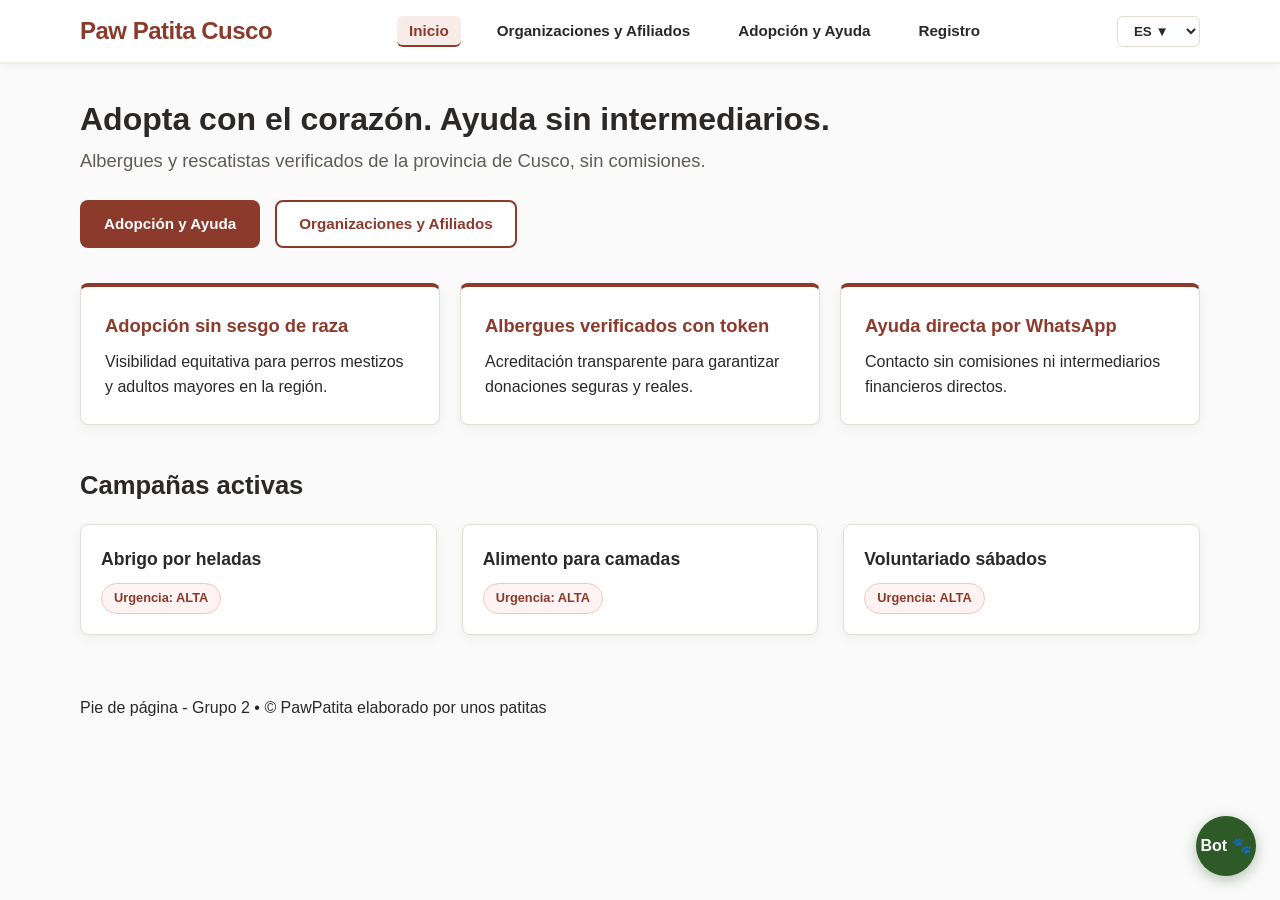
<file: index.html>
<!DOCTYPE html>
<html lang="es">
<head>
    <meta charset="UTF-8">
    <meta name="viewport" content="width=device-width, initial-scale=1.0">
    <title>Paw Patita Cusco</title>
    <link rel="stylesheet" href="css/style.css">

</head>
<body>
    <header id="cabecera">
        <div class="contenedor nav-contenedor">
            <div class="logo">
                <h2>Paw Patita Cusco</h2>
            </div>
            <nav id="menu">
                <ul>
                    <li><a href="index.html" class="active" aria-current="page">Inicio</a></li>
                    <li><a href="organizaciones.html">Organizaciones y Afiliados</a></li>
                    <li><a href="adopcion-ayuda.html">Adopción y Ayuda</a></li>
                    <li><a href="registro.html">Registro</a></li>
                </ul>
            </nav>
            <div class="idioma-selector">
                <select id="select-idioma">
                    <option value="es">ES ▼</option>
                    <option value="qu">QU ▼</option>
                    <option value="en">EN ▼</option>
                </select>
            </div>
        </div>
    </header>
    <main class="contenedor">

        <h1>Adopta con el corazón. Ayuda sin intermediarios.</h1>
        <p class="subtitulo-hero">Albergues y rescatistas verificados de la provincia de Cusco, sin comisiones.</p>
        
        <div class="hero-botones">
            <a href="adopcion-ayuda.html" class="btn btn-negro">Adopción y Ayuda</a>
            <a href="organizaciones.html" class="btn btn-borde">Organizaciones y Afiliados</a>
        </div>

    <!--Las tres tarjetitas-->
        <div class="tarjetas-valores">
            <div class="tarjeta-info">
                <h3>Adopción sin sesgo de raza</h3>
                <p>Visibilidad equitativa para perros mestizos y adultos mayores en la región.</p>
            </div>
            <div class="tarjeta-info">
                <h3>Albergues verificados con token</h3>
                <p>Acreditación transparente para garantizar donaciones seguras y reales.</p>
            </div>
            <div class="tarjeta-info">
                <h3>Ayuda directa por WhatsApp</h3>
                <p>Contacto sin comisiones ni intermediarios financieros directos.</p>
            </div>
        </div>
        <section class="campanas-activas">
            <h2>Campañas activas</h2>
            <div class="grid-3">
                <div class="tarjeta-campana">
                    <h4>Abrigo por heladas</h4>
                    <span class="badge urgencia-alta">Urgencia: ALTA</span>
                </div>
                <div class="tarjeta-campana">
                    <h4>Alimento para camadas</h4>
                    <span class="badge urgencia-alta">Urgencia: ALTA</span>
                </div>
                <div class="tarjeta-campana">
                    <h4>Voluntariado sábados</h4>
                    <span class="badge urgencia-alta">Urgencia: ALTA</span>
                </div>
            </div>
        </section>

    </main>
    <div id="bot-flotante" onclick="abrirBot()">
        <span>Bot 🐾</span>
    </div>
    <footer>
        <div class="contenedor">
            <p>Pie de página - Grupo 2 • © PawPatita elaborado por unos patitas</p>
        </div>
    </footer>
    <script src="js/script.js"></script>
</body>
</html>
</file>
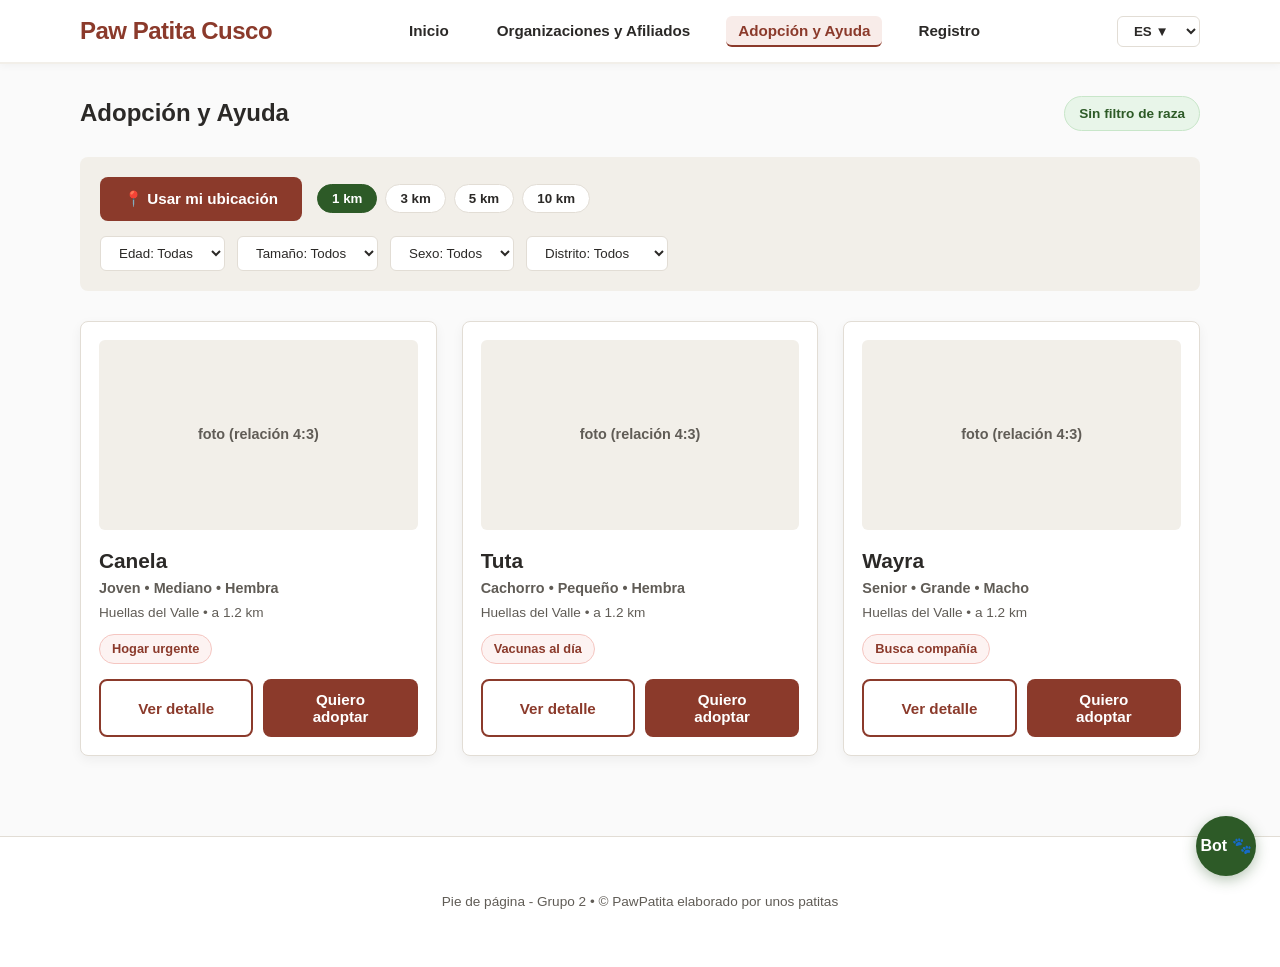
<file: adopcion-ayuda.html>
<!DOCTYPE html>
<html lang="en">
<head>
    <meta charset="UTF-8">
    <meta name="viewport" content="width=device-width, initial-scale=1.0">
    <title>PawPatita - Adopcion Ayuda</title>
    <link rel="stylesheet" href="css/style.css">
</head>
<body>
    <header id="cabecera">
        <div class="contenedor nav-contenedor">
            <div class="logo">
                <h2>Paw Patita Cusco</h2>
            </div>
            <nav id="menu">
                <ul>
                    <li><a href="index.html">Inicio</a></li>
                    <li><a href="organizaciones.html">Organizaciones y Afiliados</a></li>
                    <li><a href="adopcion-ayuda.html" class="active" aria-current="page">Adopción y Ayuda</a></li>
                    <li><a href="registro.html">Registro</a></li>
                </ul>
            </nav>
            <div class="idioma-selector">
                <select id="select-idioma">
                    <option value="es">ES ▼</option>
                    <option value="qu">QU ▼</option>
                    <option value="en">EN ▼</option>
                </select>
            </div>
        </div>
    </header>
    <main class="contenedor">
        <div class="encabezado-seccion">
            <h2>Adopción y Ayuda</h2>
            <span class="leyenda-etica">Sin filtro de raza</span>
        </div>
        <aside class="panel-filtros">
            <div class="filtros-grupo">
                <button class="btn btn-negro" id="btn-ubicacion">📍 Usar mi ubicación</button>
                <div class="radios-radio">
                    <button class="chip active">1 km</button>
                    <button class="chip">3 km</button>
                    <button class="chip">5 km</button>
                    <button class="chip">10 km</button>
                </div>
            </div>
            <div class="filtros-selects">
                <select id="filtro-edad">
                    <option value="">Edad: Todas</option>
                    <option value="cachorro">Cachorro</option>
                    <option value="joven">Joven</option>
                    <option value="adulto">Adulto</option>
                    <option value="senior">Senior</option>
                </select>
                <select id="filtro-tamano">
                    <option value="">Tamaño: Todos</option>
                    <option value="pequeno">Pequeño</option>
                    <option value="mediano">Mediano</option>
                    <option value="grande">Grande</option>
                </select>
                <select id="filtro-sexo">
                    <option value="">Sexo: Todos</option>
                    <option value="hembra">Hembra</option>
                    <option value="macho">Macho</option>
                </select>
                <select id="filtro-distrito">
                    <option value="">Distrito: Todos</option>
                    <option value="wanchaq">Wanchaq</option>
                    <option value="san_sebastian">San Sebastián</option>
                    <option value="cusco">Cusco Cercado</option>
                </select>
            </div>
        </aside>
        <section class="grid-3" id="catalogo">
            
            <div class="tarjeta-mascota">
                <div class="foto-box">foto (relación 4:3)</div>
                <h3>Canela</h3>
                <p class="detalles-perro">Joven • Mediano • Hembra</p>
                <p class="ubicacion-perro">Huellas del Valle • a 1.2 km</p>
                <span class="badge-estado">Hogar urgente</span>
                <div class="botones-tarjeta">
                    <button class="btn btn-borde">Ver detalle</button>
                    <button class="btn btn-negro" onclick="contactarWhatsApp('Canela')">Quiero adoptar</button>
                </div>
            </div>

            <div class="tarjeta-mascota">
                <div class="foto-box">foto (relación 4:3)</div>
                <h3>Tuta</h3>
                <p class="detalles-perro">Cachorro • Pequeño • Hembra</p>
                <p class="ubicacion-perro">Huellas del Valle • a 1.2 km</p>
                <span class="badge-estado">Vacunas al día</span>
                <div class="botones-tarjeta">
                    <button class="btn btn-borde">Ver detalle</button>
                    <button class="btn btn-negro" onclick="contactarWhatsApp('Tuta')">Quiero adoptar</button>
                </div>
            </div>

            <div class="tarjeta-mascota">
                <div class="foto-box">foto (relación 4:3)</div>
                <h3>Wayra</h3>
                <p class="detalles-perro">Senior • Grande • Macho</p>
                <p class="ubicacion-perro">Huellas del Valle • a 1.2 km</p>
                <span class="badge-estado">Busca compañía</span>
                <div class="botones-tarjeta">
                    <button class="btn btn-borde">Ver detalle</button>
                    <button class="btn btn-negro" onclick="contactarWhatsApp('Wayra')">Quiero adoptar</button>
                </div>
            </div>
        </section>
    </main>
    <div id="bot-flotante" onclick="abrirBot()">
        <span>Bot 🐾</span>
    </div>

    <footer id="pie">
        <div class="contenedor">
            <p>Pie de página - Grupo 2 • © PawPatita elaborado por unos patitas</p>
        </div>
    </footer>

    <script src="js/script.js"></script>
</body>
</html>
</file>
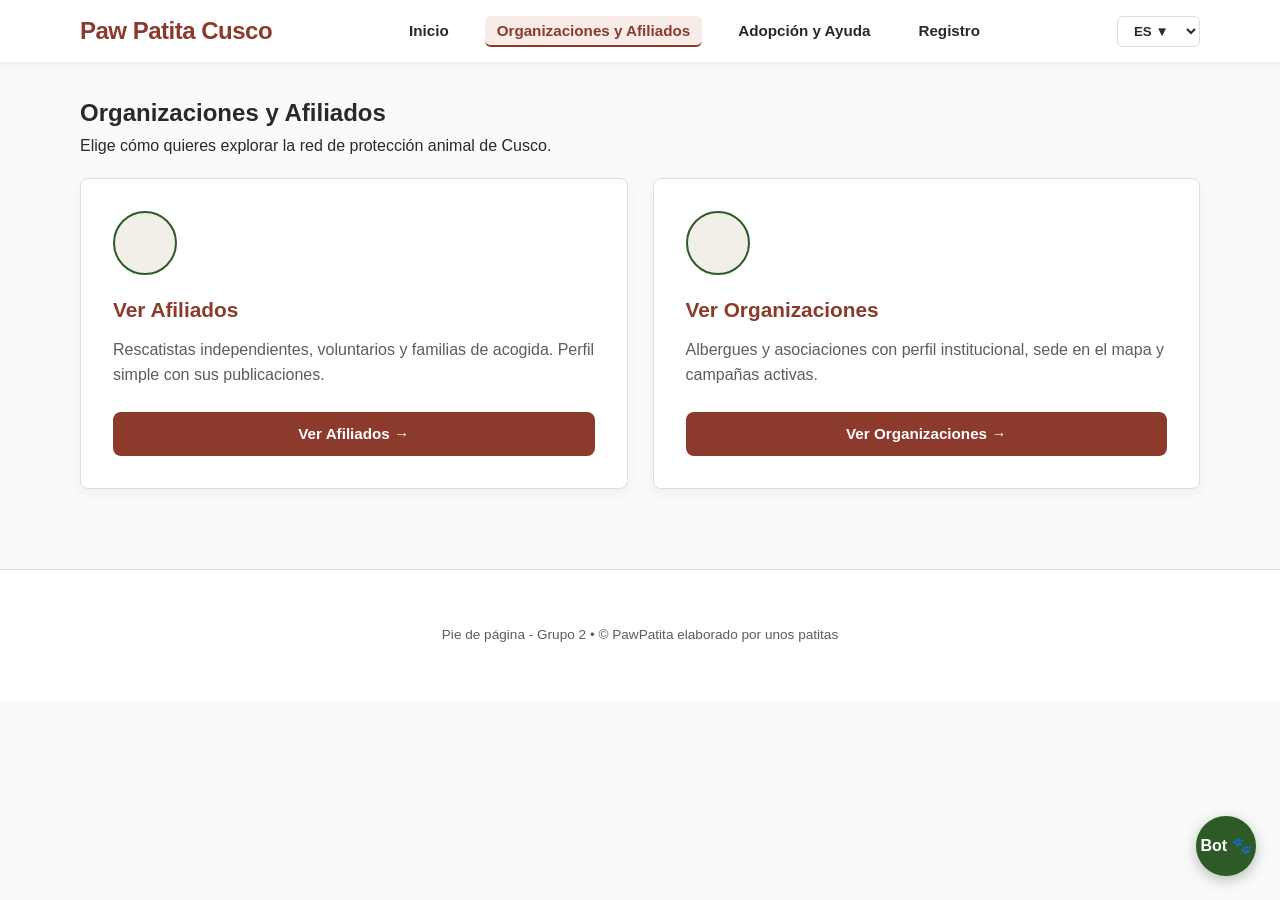
<file: organizaciones.html>
<!DOCTYPE html>
<html lang="en">
<head>
    <meta charset="UTF-8">
    <meta name="viewport" content="width=device-width, initial-scale=1.0">
    <title>PawPatita Cusco-Organizaciones y Afiliados</title>
    <link rel="stylesheet" href="css/style.css">
</head>
<body>
    <header id="cabecera">
        <div class="contenedor nav-contenedor">
            <div class="logo">
                <h2>Paw Patita Cusco</h2>
            </div>
            <nav id="menu">
                <ul>
                    <li><a href="index.html">Inicio</a></li>
                    <li><a href="organizaciones.html" class="active" aria-current="page">Organizaciones y Afiliados</a></li>
                    <li><a href="adopcion-ayuda.html">Adopción y Ayuda</a></li>
                    <li><a href="registro.html">Registro</a></li>
                </ul>
            </nav>
            <div class="idioma-selector">
                <select id="select-idioma">
                    <option value="es">ES ▼</option>
                    <option value="qu">QU ▼</option>
                    <option value="en">EN ▼</option>
                </select>
            </div>
        </div>
    </header>
    <main class="contenedor">
        <h2>Organizaciones y Afiliados</h2>
        <p class="subtitulo">Elige cómo quieres explorar la red de protección animal de Cusco.</p>
        <div class="grid-2 seccion-opciones">
            <div class="tarjeta-opcion">
                <div class="circle-placeholder"></div>
                <h3>Ver Afiliados</h3>
                <p>Rescatistas independientes, voluntarios y familias de acogida. Perfil simple con sus publicaciones.</p>
                <button class="btn btn-negro btn-full" onclick="alert('Redirigiendo a la lista de Afiliados locales...')">Ver Afiliados →</button>
            </div>

            <div class="tarjeta-opcion">
                <div class="circle-placeholder"></div>
                <h3>Ver Organizaciones</h3>
                <p>Albergues y asociaciones con perfil institucional, sede en el mapa y campañas activas.</p>
                <button class="btn btn-negro btn-full" onclick="alert('Redirigiendo a la lista de Organizaciones verificadas...')">Ver Organizaciones →</button>
            </div>
        </div>
    </main>
    <div id="bot-flotante" onclick="abrirBot()">
        <span>Bot 🐾</span>
    </div>

    <footer id="pie">
        <div class="contenedor">
            <p>Pie de página - Grupo 2 • © PawPatita elaborado por unos patitas</p>
        </div>
    </footer>
    <script src="js/script.js"></script>
</body>
</html>
</file>
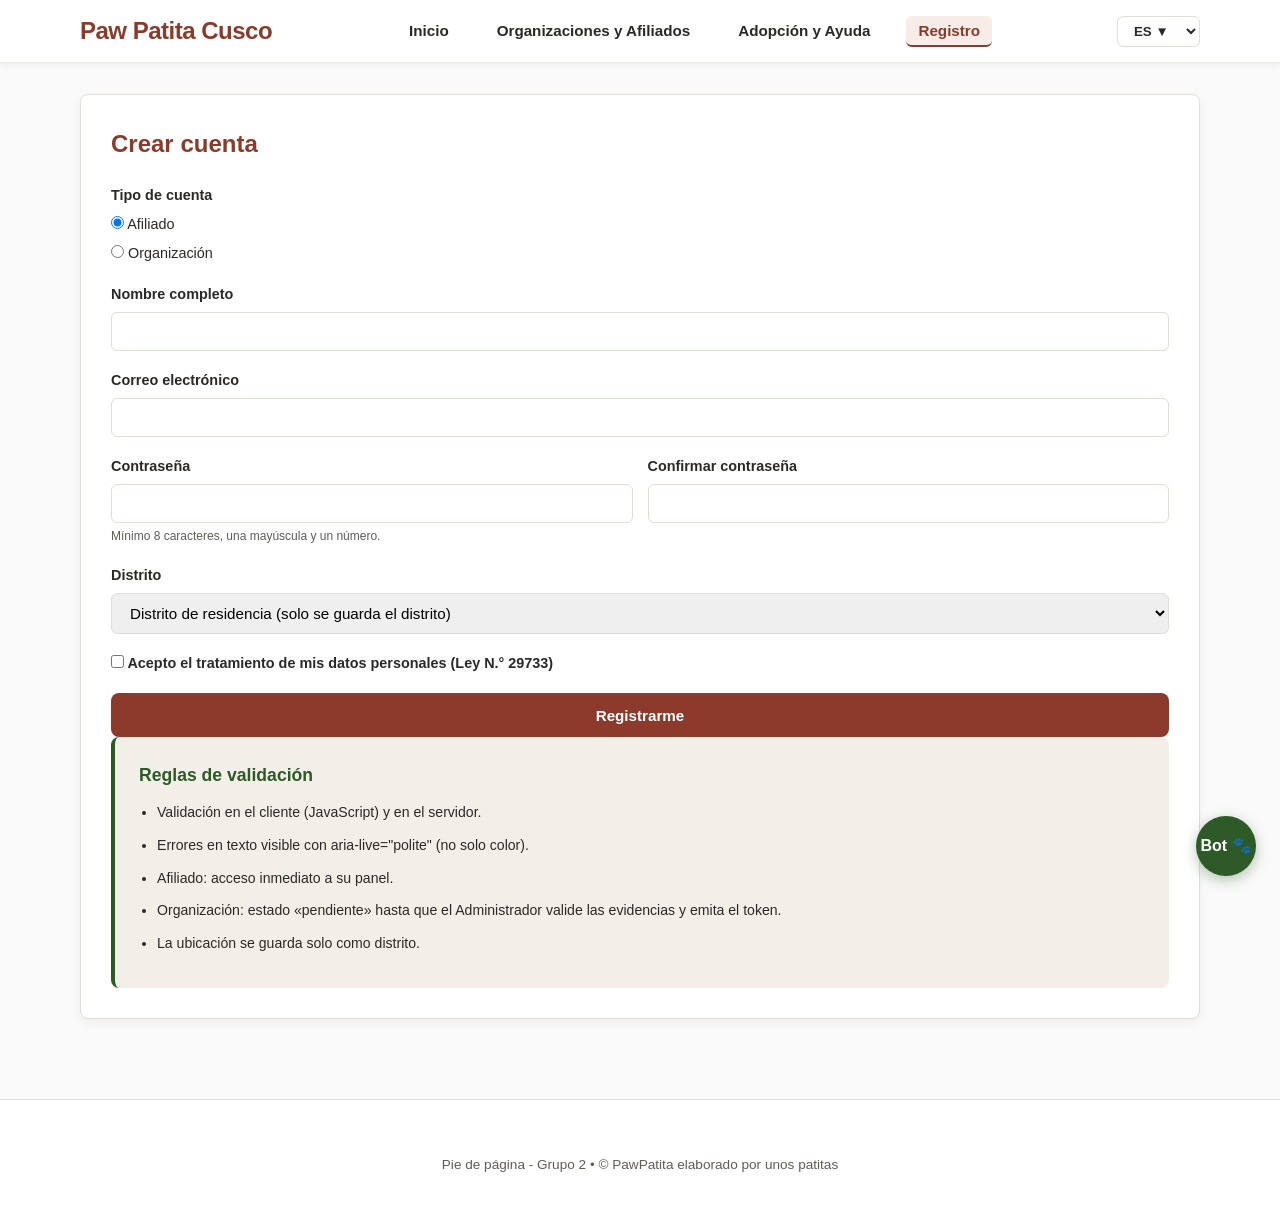
<file: registro.html>
<!DOCTYPE html>
<html lang="en">
<head>
    <meta charset="UTF-8">
    <meta name="viewport" content="width=device-width, initial-scale=1.0">
    <title>PawPatita Registro</title>
    <link rel="stylesheet" href="css/style.css">
</head>
<body>
    <header id="cabecera">
        <div class="contenedor nav-contenedor">
            <div class="logo">
                <h2>Paw Patita Cusco</h2>
            </div>
            <nav id="menu">
                <ul>
                    <li><a href="index.html">Inicio</a></li>
                    <li><a href="organizaciones.html">Organizaciones y Afiliados</a></li>
                    <li><a href="adopcion-ayuda.html">Adopción y Ayuda</a></li>
                    <li><a href="registro.html" class="active" aria-current="page">Registro</a></li>
                </ul>
            </nav>
            <div class="idioma-selector">
                <select id="select-idioma">
                    <option value="es">ES ▼</option>
                    <option value="qu">QU ▼</option>
                    <option value="en">EN ▼</option>
                </select>
            </div>
        </div>
    </header>
    <main class="contenedor">
        <section class="form-contenedor">
            <h2>Crear cuenta</h2>
            
            <form id="form-registro" onsubmit="return validacion();" action="#" method="POST">
                <div class="campo-grupo">
                    <label>Tipo de cuenta</label>
                    <div class="radio-opciones">
                        <label><input type="radio" name="tipo_cuenta" value="afiliado" checked onclick="mostrarCamposOrg(false)"> Afiliado</label>
                        <label><input type="radio" name="tipo_cuenta" value="organizacion" onclick="mostrarCamposOrg(true)"> Organización</label>
                    </div>
                </div>

                <div class="campo-grupo">
                    <label for="nombre">Nombre completo</label>
                    <input type="text" id="nombre" name="nombre">
                </div>

                <div class="campo-grupo">
                    <label for="correo">Correo electrónico</label>
                    <input type="email" id="correo" name="correo">
                </div>

                <div class="campo-grupo grid-2-inputs">
                    <div>
                        <label for="password">Contraseña</label>
                        <input type="password" id="password" name="password">
                        <small class="ayuda-texto">Mínimo 8 caracteres, una mayúscula y un número.</small>
                    </div>
                    <div>
                        <label for="confirmar_password">Confirmar contraseña</label>
                        <input type="password" id="confirmar_password" name="confirmar_password">
                    </div>
                </div>

                <div class="campo-grupo">
                    <label for="distrito">Distrito</label>
                    <select id="distrito" name="distrito">
                        <option value="">Distrito de residencia (solo se guarda el distrito)</option>
                        <option value="Cusco">Cusco Cercado</option>
                        <option value="Wanchaq">Wanchaq</option>
                        <option value="San Sebastian">San Sebastián</option>
                        <option value="San Jeronimo">San Jerónimo</option>
                        <option value="Santiago">Santiago</option>
                    </select>
                </div>

                <!-- BLOQUE CONDICIONAL ORGANIZACIÓN -->
                <div id="box-organizacion" class="box-condicional" style="display: none;">
                    <p class="titulo-condicional">Solo si el tipo de cuenta es Organización</p>
                    <div class="campo-grupo">
                        <label for="telefono">Teléfono WhatsApp (9 dígitos)</label>
                        <input type="text" id="telefono" name="telefono">
                    </div>
                    <div class="campo-grupo">
                        <label for="nombre_org">Nombre de la organización</label>
                        <input type="text" id="nombre_org" name="nombre_org">
                    </div>
                    <div class="campo-grupo">
                        <label for="evidencias">Evidencias de existencia en Cusco (enlaces o archivos)</label>
                        <input type="text" id="evidencias" name="evidencias" placeholder="Enlace o documento">
                    </div>
                </div>

                <div class="campo-grupo checkbox-box">
                    <label>
                        <input type="checkbox" id="terminos" name="terminos"> 
                        Acepto el tratamiento de mis datos personales (Ley N.° 29733)
                    </label>
                </div>

                <button type="submit" class="btn btn-negro btn-full">Registrarme</button>
            </form>
            <aside class="reglas-box">
                <h3>Reglas de validación</h3>
                <ul>
                    <li>Validación en el cliente (JavaScript) y en el servidor.</li>
                    <li>Errores en texto visible con aria-live="polite" (no solo color).</li>
                    <li>Afiliado: acceso inmediato a su panel.</li>
                    <li>Organización: estado «pendiente» hasta que el Administrador valide las evidencias y emita el token.</li>
                    <li>La ubicación se guarda solo como distrito.</li>
                </ul>
            </aside>
        </section>
    </main>
    <div id="bot-flotante" onclick="abrirBot()">
        <span>Bot 🐾</span>
    </div>

    <footer id="pie">
        <div class="contenedor">
            <p>Pie de página - Grupo 2 • © PawPatita elaborado por unos patitas</p>
        </div>
    </footer>
    <script src="js/script.js"></script>
</body>
</html>
</file>
<file: css/style.css>
/* ==========================================================================
   PAW PATITA CUSCO - HOJA DE ESTILOS CSS (SEMANA 08)
   ========================================================================== */

/* 1. VARIABLES Y TEMA DE COLOR */
:root {
    --color-primario: #8B3A2B;
    --color-primario-hover: #6F2E22;
    --color-secundario: #2D5A27;
    --color-secundario-hover: #22441D;
    
    --color-fondo-body: #FAFAFA;
    --color-fondo-tarjeta: #FFFFFF;
    --color-fondo-alt: #F2EFE9;
    
    --color-texto-principal: #2B2927;
    --color-texto-secundario: #605C56;
    --color-borde: #E2DDD5;
    --color-borde-fuerte: #8B3A2B;
    
    --sombra-tarjeta: 0 4px 12px rgba(0, 0, 0, 0.05);
    --sombra-hover: 0 8px 20px rgba(139, 58, 43, 0.12);
    --radio-borde: 8px;
}

/* 2. RESET Y BASES */
* {
    margin: 0;
    padding: 0;
    box-sizing: border-box;
    font-family: 'Segoe UI', Tahoma, Geneva, Verdana, sans-serif;
}

body {
    background-color: var(--color-fondo-body);
    color: var(--color-texto-principal);
    line-height: 1.6;
}

.contenedor {
    width: 90%;
    max-width: 1120px;
    margin: 0 auto;
    padding: 30px 0;
}

/* 3. CABECERA Y NAVEGACIÓN GLOBAL */
#cabecera {
    background-color: #FFFFFF;
    border-bottom: 2px solid var(--color-fondo-alt);
    box-shadow: 0 2px 8px rgba(0, 0, 0, 0.04);
    position: sticky;
    top: 0;
    z-index: 100;
}

.nav-contenedor {
    display: flex;
    justify-content: space-between;
    align-items: center;
    padding: 12px 0;
}

.logo h2 {
    color: var(--color-primario);
    font-size: 1.5rem;
    font-weight: 800;
    letter-spacing: -0.5px;
}

#menu ul {
    display: flex;
    list-style: none;
    gap: 24px;
}

#menu a {
    text-decoration: none;
    color: var(--color-texto-principal);
    font-size: 0.95rem;
    font-weight: 600;
    padding: 6px 12px;
    border-radius: 6px;
    transition: all 0.2s ease;
}

#menu a:hover {
    color: var(--color-primario);
    background-color: var(--color-fondo-alt);
}

#menu a.active {
    color: var(--color-primario);
    background-color: #F8ECE9;
    border-bottom: 2px solid var(--color-primario);
}

#select-idioma {
    border: 1.5px solid var(--color-borde);
    background-color: #FFFFFF;
    color: var(--color-texto-principal);
    padding: 6px 12px;
    font-weight: bold;
    border-radius: 6px;
    cursor: pointer;
    outline: none;
}

#select-idioma:focus {
    border-color: var(--color-primario);
}

/* 4. BOTONES HARMONIOSOS */
.btn {
    display: inline-flex;
    align-items: center;
    justify-content: center;
    padding: 10px 22px;
    font-size: 0.95rem;
    font-weight: 700;
    text-decoration: none;
    cursor: pointer;
    border-radius: var(--radio-borde);
    min-height: 44px;
    transition: all 0.2s ease-in-out;
    border: 2px solid transparent;
}

.btn-negro {
    background-color: var(--color-primario);
    color: #FFFFFF;
}

.btn-negro:hover {
    background-color: var(--color-primario-hover);
    box-shadow: 0 4px 12px rgba(139, 58, 43, 0.25);
}

.btn-borde {
    background-color: #FFFFFF;
    color: var(--color-primario);
    border-color: var(--color-primario);
}

.btn-borde:hover {
    background-color: #F8ECE9;
}

.btn-full {
    width: 100%;
}

/* 5. SECCIÓN INICIO / HERO */
.hero h1 {
    font-size: 2.3rem;
    color: var(--color-texto-principal);
    margin-bottom: 10px;
    line-height: 1.25;
}

.subtitulo-hero {
    font-size: 1.15rem;
    color: var(--color-texto-secundario);
    margin-bottom: 25px;
}

.hero-botones {
    display: flex;
    gap: 15px;
    margin-bottom: 35px;
}

.tarjetas-valores {
    display: grid;
    grid-template-columns: repeat(auto-fit, minmax(280px, 1fr));
    gap: 20px;
    margin-bottom: 40px;
}

.tarjeta-info {
    background-color: var(--color-fondo-tarjeta);
    border: 1px solid var(--color-borde);
    border-top: 4px solid var(--color-primario);
    border-radius: var(--radio-borde);
    padding: 24px;
    box-shadow: var(--sombra-tarjeta);
}

.tarjeta-info h3 {
    color: var(--color-primario);
    margin-bottom: 8px;
    font-size: 1.15rem;
}

.campanas-activas h2 {
    font-size: 1.6rem;
    margin-bottom: 18px;
    color: var(--color-texto-principal);
}

.tarjeta-campana {
    background-color: var(--color-fondo-tarjeta);
    border: 1px solid var(--color-borde);
    border-radius: var(--radio-borde);
    padding: 20px;
    box-shadow: var(--sombra-tarjeta);
    display: flex;
    flex-direction: column;
    justify-content: space-between;
}

.tarjeta-campana h4 {
    font-size: 1.1rem;
    color: var(--color-texto-principal);
}

.badge, .badge-estado {
    display: inline-block;
    background-color: #FDF3F2;
    color: var(--color-primario);
    border: 1px solid #F5C6C1;
    border-radius: 20px;
    padding: 4px 12px;
    font-size: 0.8rem;
    font-weight: 700;
    margin-top: 10px;
    width: fit-content;
}

/* 6. ORGANIZACIONES Y AFILIADOS */
.grid-2 {
    display: grid;
    grid-template-columns: repeat(auto-fit, minmax(300px, 1fr));
    gap: 25px;
    margin-top: 20px;
}

.tarjeta-opcion {
    background-color: var(--color-fondo-tarjeta);
    border: 1px solid var(--color-borde);
    border-radius: var(--radio-borde);
    padding: 32px;
    box-shadow: var(--sombra-tarjeta);
    transition: transform 0.2s ease, box-shadow 0.2s ease;
}

.tarjeta-opcion:hover {
    transform: translateY(-4px);
    box-shadow: var(--sombra-hover);
}

.tarjeta-opcion h3 {
    margin-bottom: 10px;
    font-size: 1.3rem;
    color: var(--color-primario);
}

.tarjeta-opcion p {
    color: var(--color-texto-secundario);
    margin-bottom: 24px;
}

.circle-placeholder {
    width: 64px;
    height: 64px;
    border-radius: 50%;
    background-color: var(--color-fondo-alt);
    border: 2px solid var(--color-secundario);
    margin-bottom: 18px;
}

/* 7. ADOPCIÓN Y AYUDA (DIRECTORIO/CATÁLOGO) */
.encabezado-seccion {
    display: flex;
    justify-content: space-between;
    align-items: center;
    margin-bottom: 24px;
}

.leyenda-etica {
    background-color: #E8F5E9;
    color: var(--color-secundario);
    border: 1px solid #C8E6C9;
    padding: 6px 14px;
    border-radius: 20px;
    font-weight: 700;
    font-size: 0.85rem;
}

.panel-filtros {
    background-color: var(--color-fondo-alt);
    border-radius: var(--radio-borde);
    padding: 20px;
    margin-bottom: 30px;
}

.filtros-grupo {
    display: flex;
    gap: 15px;
    align-items: center;
    margin-bottom: 15px;
    flex-wrap: wrap;
}

.radios-radio {
    display: flex;
    gap: 8px;
}

.radios-radio .chip {
    padding: 6px 14px;
    border: 1px solid var(--color-borde);
    background: #FFFFFF;
    color: var(--color-texto-principal);
    border-radius: 20px;
    font-weight: 600;
    cursor: pointer;
    transition: all 0.2s;
}

.radios-radio .chip.active, .radios-radio .chip:hover {
    background: var(--color-secundario);
    color: #FFFFFF;
    border-color: var(--color-secundario);
}

.filtros-selects {
    display: flex;
    gap: 12px;
    flex-wrap: wrap;
}

.filtros-selects select {
    padding: 8px 14px;
    border: 1px solid var(--color-borde);
    border-radius: 6px;
    background-color: #FFFFFF;
    color: var(--color-texto-principal);
    outline: none;
}

.grid-3 {
    display: grid;
    grid-template-columns: repeat(auto-fit, minmax(280px, 1fr));
    gap: 25px;
}

.tarjeta-mascota {
    background-color: var(--color-fondo-tarjeta);
    border: 1px solid var(--color-borde);
    border-radius: var(--radio-borde);
    padding: 18px;
    box-shadow: var(--sombra-tarjeta);
    transition: transform 0.2s ease;
}

.tarjeta-mascota:hover {
    transform: translateY(-3px);
}

.foto-box {
    width: 100%;
    height: 190px;
    background-color: var(--color-fondo-alt);
    border-radius: 6px;
    display: flex;
    align-items: center;
    justify-content: center;
    margin-bottom: 14px;
    color: var(--color-texto-secundario);
    font-weight: 600;
    font-size: 0.9rem;
}

.tarjeta-mascota h3 {
    font-size: 1.3rem;
    color: var(--color-texto-principal);
}

.detalles-perro {
    color: var(--color-texto-secundario);
    font-size: 0.9rem;
    font-weight: 600;
}

.ubicacion-perro {
    font-size: 0.85rem;
    color: var(--color-texto-secundario);
    margin-top: 2px;
}

.botones-tarjeta {
    display: flex;
    gap: 10px;
    margin-top: 15px;
}

.botones-tarjeta .btn {
    flex: 1;
}

/* 8. FORMULARIO DE REGISTRO */
.grid-registro {
    display: grid;
    grid-template-columns: 2fr 1fr;
    gap: 30px;
    align-items: start;
}

.form-contenedor {
    background-color: var(--color-fondo-tarjeta);
    border: 1px solid var(--color-borde);
    border-radius: var(--radio-borde);
    padding: 30px;
    box-shadow: var(--sombra-tarjeta);
}

.form-contenedor h2 {
    color: var(--color-primario);
    margin-bottom: 20px;
}

.campo-grupo {
    margin-bottom: 18px;
}

.campo-grupo label {
    display: block;
    font-weight: 700;
    margin-bottom: 6px;
    color: var(--color-texto-principal);
    font-size: 0.9rem;
}

.campo-grupo input[type="text"],
.campo-grupo input[type="email"],
.campo-grupo input[type="password"],
.campo-grupo select {
    width: 100%;
    padding: 10px 14px;
    border: 1.5px solid var(--color-borde);
    border-radius: 6px;
    font-size: 0.95rem;
    outline: none;
    transition: border-color 0.2s;
}

.campo-grupo input:focus, .campo-grupo select:focus {
    border-color: var(--color-primario);
}

.grid-2-inputs {
    display: grid;
    grid-template-columns: 1fr 1fr;
    gap: 15px;
}

.ayuda-texto {
    font-size: 0.75rem;
    color: var(--color-texto-secundario);
    margin-top: 4px;
    display: block;
}

.radio-opciones label {
    font-weight: normal;
    margin-right: 20px;
    cursor: pointer;
}

.box-condicional {
    background-color: #FFFDF9;
    border: 1.5px dashed #E0B8B1;
    border-radius: 6px;
    padding: 18px;
    margin-bottom: 20px;
}

.titulo-condicional {
    font-weight: 700;
    color: var(--color-primario);
    margin-bottom: 12px;
    font-size: 0.9rem;
}

.reglas-box {
    background-color: var(--color-fondo-alt);
    border-radius: var(--radio-borde);
    padding: 24px;
    border-left: 4px solid var(--color-secundario);
}

.reglas-box h3 {
    color: var(--color-secundario);
    font-size: 1.1rem;
    margin-bottom: 12px;
}

.reglas-box ul {
    padding-left: 18px;
    color: var(--color-texto-principal);
    font-size: 0.88rem;
}

.reglas-box li {
    margin-bottom: 10px;
}

/* 9. BOTÓN FLOTANTE Y FOOTER */
#bot-flotante {
    position: fixed;
    bottom: 24px;
    right: 24px;
    background-color: var(--color-secundario);
    color: #FFFFFF;
    width: 60px;
    height: 60px;
    border-radius: 50%;
    display: flex;
    align-items: center;
    justify-content: center;
    cursor: pointer;
    font-weight: 800;
    box-shadow: 0 4px 14px rgba(45, 90, 39, 0.35);
    transition: transform 0.2s ease, background-color 0.2s ease;
    z-index: 99;
}

#bot-flotante:hover {
    transform: scale(1.08);
    background-color: var(--color-secundario-hover);
}

#pie {
    background-color: #FFFFFF;
    border-top: 1px solid var(--color-borde);
    margin-top: 50px;
    text-align: center;
    padding: 24px 0;
    font-size: 0.85rem;
    color: var(--color-texto-secundario);
}

/* 10. MEDIA QUERIES (MOBILE) */
@media (max-width: 650px) {
    .nav-contenedor {
        flex-direction: column;
        gap: 12px;
    }
    #menu ul {
        gap: 10px;
        flex-wrap: wrap;
        justify-content: center;
    }
    .grid-registro, .grid-2-inputs {
        grid-template-columns: 1fr;
    }
    .hero-botones {
        flex-direction: column;
    }
}
</file>
